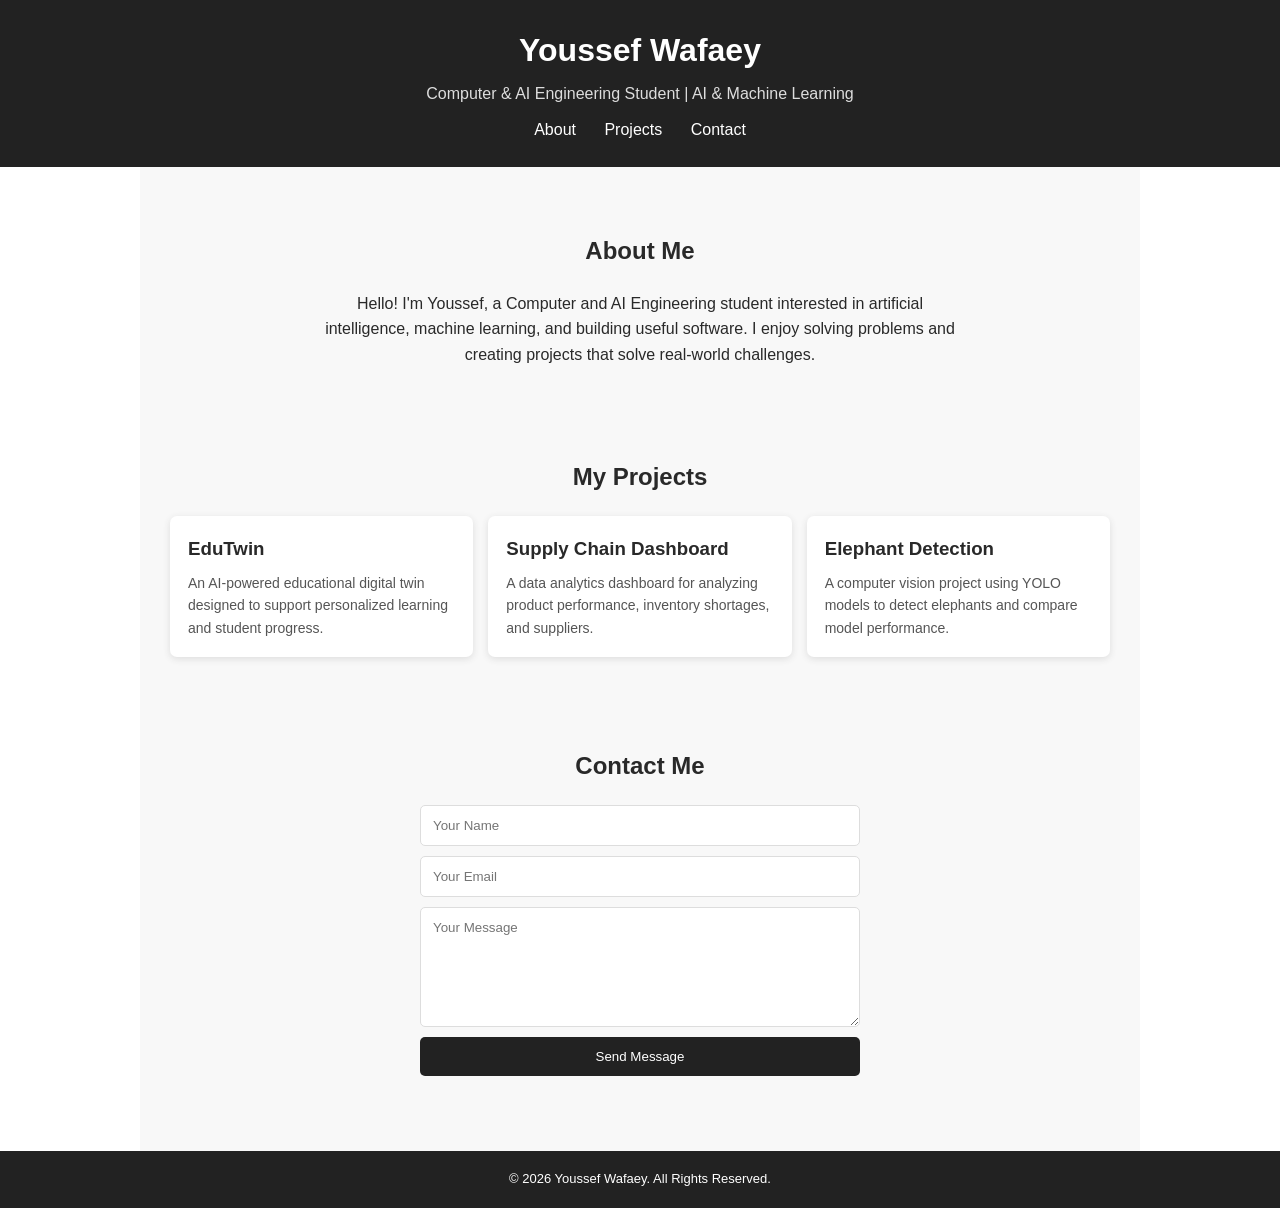
<file: lab2/index.html>
<!DOCTYPE html>
<html lang="en">
<head>
    <meta charset="UTF-8">
    <meta name="viewport" content="width=device-width, initial-scale=1.0">
    <title>Youssef Wafaey | Portfolio</title>

    <!-- Link the CSS file -->
    <link rel="stylesheet" href="styles.css">
</head>
<body>

    <!-- Header -->
    <header>
        <h1>Youssef Wafaey</h1>
        <p>Computer & AI Engineering Student | AI & Machine Learning</p>

        <nav>
            <a href="#about">About</a>
            <a href="#projects">Projects</a>
            <a href="#contact">Contact</a>
        </nav>
    </header>

    <main>

        <!-- About Me -->
        <section id="about">
            <h2>About Me</h2>

            <p>
                Hello! I'm Youssef, a Computer and AI Engineering student
                interested in artificial intelligence, machine learning,
                and building useful software. I enjoy solving problems
                and creating projects that solve real-world challenges.
            </p>
        </section>

        <!-- Projects -->
        <section id="projects">
            <h2>My Projects</h2>

            <div class="project-grid">

                <div class="project-card">
                    <h3>EduTwin</h3>
                    <p>
                        An AI-powered educational digital twin designed
                        to support personalized learning and student progress.
                    </p>
                </div>

                <div class="project-card">
                    <h3>Supply Chain Dashboard</h3>
                    <p>
                        A data analytics dashboard for analyzing product
                        performance, inventory shortages, and suppliers.
                    </p>
                </div>

                <div class="project-card">
                    <h3>Elephant Detection</h3>
                    <p>
                        A computer vision project using YOLO models
                        to detect elephants and compare model performance.
                    </p>
                </div>

            </div>
        </section>

        <!-- Contact Me -->
        <section id="contact">
            <h2>Contact Me</h2>

            <form id="contact-form">
                <input
                    type="text"
                    id="name"
                    placeholder="Your Name"
                    required
                >

                <input
                    type="email"
                    id="email"
                    placeholder="Your Email"
                    required
                >

                <textarea
                    id="message"
                    placeholder="Your Message"
                    required
                ></textarea>

                <button type="submit">Send Message</button>

                <p id="form-message"></p>
            </form>
        </section>

    </main>

    <!-- Footer -->
    <footer>
        <p>&copy; 2026 Youssef Wafaey. All Rights Reserved.</p>
    </footer>
    
</body>
</html>
</file>
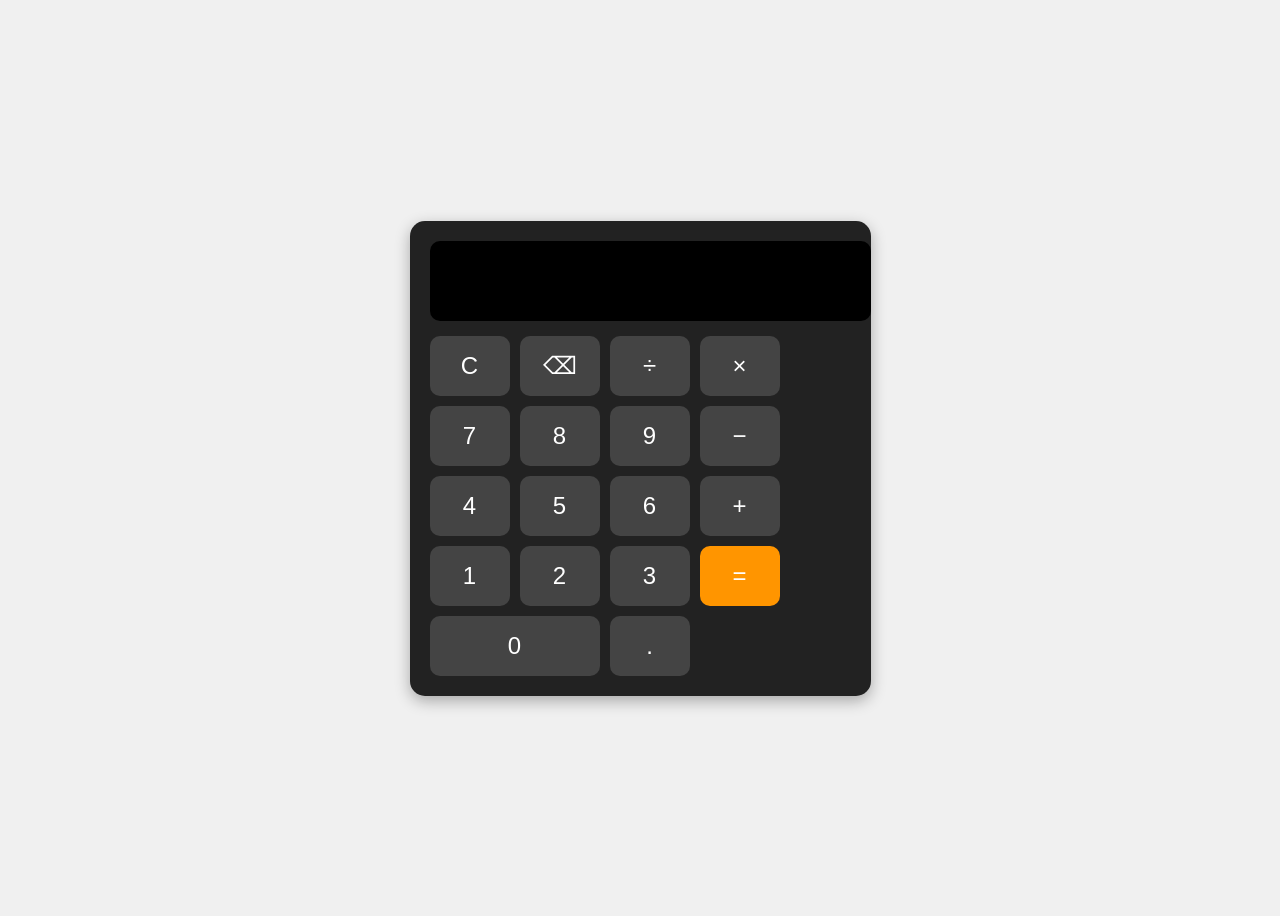
<file: lab3/index.html>
<!DOCTYPE html>
<html lang="en">
<head>
  <meta charset="UTF-8">
  <meta name="viewport" content="width=device-width, initial-scale=1.0">
  <title>My Interactive Calculator</title>
  <link rel="stylesheet" href="styles.css">
</head>
<body>
  <div class="calculator">
    <input type="text" id="display" disabled>
    <div class="buttons">
      <button class="btn" onclick="clearDisplay()">C</button>
      <button class="btn" onclick="deleteLast()">⌫</button>
      <button class="btn" onclick="appendValue('/')">÷</button>
      <button class="btn" onclick="appendValue('*')">×</button>

      <button class="btn" onclick="appendValue('7')">7</button>
      <button class="btn" onclick="appendValue('8')">8</button>
      <button class="btn" onclick="appendValue('9')">9</button>
      <button class="btn" onclick="appendValue('-')">−</button>

      <button class="btn" onclick="appendValue('4')">4</button>
      <button class="btn" onclick="appendValue('5')">5</button>
      <button class="btn" onclick="appendValue('6')">6</button>
      <button class="btn" onclick="appendValue('+')">+</button>

      <button class="btn" onclick="appendValue('1')">1</button>
      <button class="btn" onclick="appendValue('2')">2</button>
      <button class="btn" onclick="appendValue('3')">3</button>
      <button class="btn equal" onclick="calculate()">=</button>

      <button class="btn zero" onclick="appendValue('0')">0</button>
      <button class="btn" onclick="appendValue('.')">.</button>
    </div>
  </div>
  <script src="script.js"></script>
</body>
</html>
</file>
<file: lab2/styles.css>
/* General styling */
* {
    margin: 0;
    padding: 0;
    box-sizing: border-box;
}

html {
    scroll-behavior: smooth;
}

body {
    font-family: Arial, sans-serif;
    background-color: white;
    color: #292929;
    line-height: 1.6;
}

/* Header */
header {
    background-color: #222;
    color: white;
    text-align: center;
    padding: 25px;
}

header h1 {
    margin-bottom: 5px;
}

header p {
    color: #ddd;
    margin-bottom: 10px;
}

/* Navigation */
nav a {
    color: white;
    text-decoration: none;
    margin: 0 12px;
}

nav a:hover {
    text-decoration: underline;
}

/* Main content */
main {
    max-width: 1000px;
    margin: auto;
    padding: 20px 30px;
    background-color: #f8f8f8;
}

/* Sections */
section {
    text-align: center;
    padding: 45px 0;
}

section h2 {
    margin-bottom: 20px;
}

#about p {
    max-width: 650px;
    margin: auto;
}

/* Project cards */
.project-grid {
    display: grid;
    grid-template-columns: repeat(3, 1fr);
    gap: 15px;
    text-align: left;
}

.project-card {
    background-color: white;
    padding: 18px;
    border-radius: 7px;
    box-shadow: 0 2px 7px #ddd;
}

.project-card h3 {
    margin-bottom: 8px;
}

.project-card p {
    font-size: 14px;
    color: #555;
}

/* Contact form */
form {
    max-width: 440px;
    margin: auto;
    display: flex;
    flex-direction: column;
    gap: 10px;
}

input,
textarea {
    width: 100%;
    padding: 12px;
    border: 1px solid #ddd;
    border-radius: 5px;
    font-family: Arial, sans-serif;
}

textarea {
    height: 120px;
    resize: vertical;
}

/* Submit button */
button {
    padding: 12px;
    background-color: #222;
    color: white;
    border: none;
    border-radius: 5px;
    cursor: pointer;
}

button:hover {
    background-color: #444;
}

#form-message {
    font-size: 13px;
}

/* Footer */
footer {
    background-color: #222;
    color: white;
    text-align: center;
    padding: 18px;
    font-size: 13px;
}

/* Responsive design */
@media (max-width: 650px) {
    .project-grid {
        grid-template-columns: 1fr;
    }

    main {
        padding: 15px;
    }
}
</file>
<file: lab3/styles.css>
body {
  display: flex;
  justify-content: center;
  align-items: center;
  height: 100vh;
  background: #f0f0f0;
  font-family: Arial, sans-serif;
}

.calculator {
  background: #222;
  padding: 20px;
  border-radius: 15px;
  box-shadow: 0 5px 15px rgba(0,0,0,0.3);
}

#display {
  width: 100%;
  height: 60px;
  font-size: 2rem;
  text-align: right;
  margin-bottom: 15px;
  padding: 10px;
  border: none;
  border-radius: 10px;
  background: #000;
  color: #0f0;
}

.buttons {
  display: grid;
  grid-template-columns: repeat(4, 80px);
  gap: 10px;
}

.btn {
  height: 60px;
  font-size: 1.5rem;
  border: none;
  border-radius: 10px;
  background: #444;
  color: white;
  cursor: pointer;
  transition: background 0.2s;
}

.btn:hover {
  background: #666;
}

.equal {
  grid-row: span 2;
  background: #ff9500;
}

.equal:hover {
  background: #e08900;
}

.zero {
  grid-column: span 2;
}
</file>
